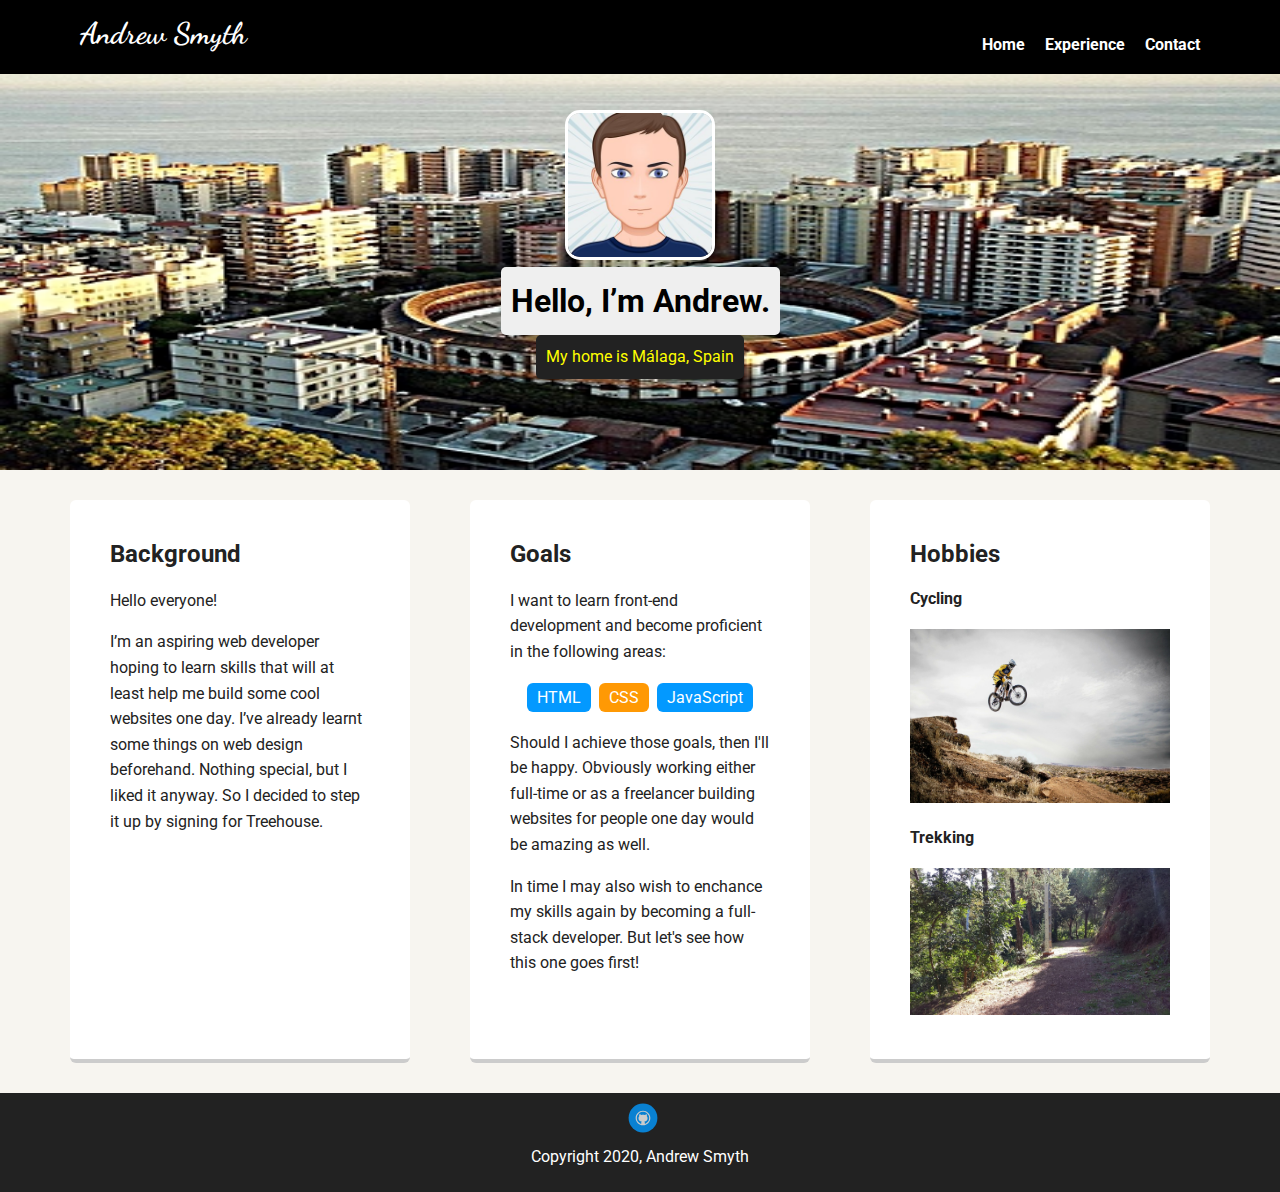
<file: portfolio_update_v1/index.html>
<!doctype html>
<html lang="en">
<head>
  <meta charset="utf-8">
  <title>Andrew Smyth's Profile</title>
  <meta name="viewport" content="width=device-width, initial-scale=1.0">
  <link rel="stylesheet" href="styles.css">
  <link href="https://fonts.googleapis.com/css?family=Muli%7CRoboto:400,300,500,700,900" rel="stylesheet">
  <link href="https://fonts.googleapis.com/css2?family=Dancing+Script:wght@600&display=swap" rel="stylesheet">
</head>
  <body>

    <nav>
        <ul class="nav">
          <li class="name">Andrew Smyth</li>
          <li class="menu-options"><a href="index.html">Home</a></li>
          <li class="menu-options"><a href="experience.html">Experience</a></li>
          <li class="menu-options"><a href="contact.html">Contact</a></li>
        </ul>
      </nav>

    <header class="main_page">
      <img src="images/rsz_myavatar.jpg" alt="Picture of Andrew Smyth" class="profile-image">
      <h1 class="tag name">Hello, I’m Andrew.</h1>
      <p class="tag location">My home is Málaga, Spain</p>
    </header>

    <main class="flex">
      <section class="card">
        <h2>Background</h2>
        <p>Hello everyone!</p>
        <p>I’m an aspiring web developer hoping to learn skills that will at least help me build some cool websites one day. I’ve already learnt some things on web design beforehand. Nothing special, but I liked it anyway. So I decided to step it up by signing for Treehouse.</p>
      </section> 

      <section class="card">
        <h2>Goals</h2>
        <p>I want to learn front-end development and become proficient in the following areas:</p>
        <ul class="skills">
          <li>HTML</li>
          <li>CSS</li>
          <li>JavaScript</li>
        </ul>
        <p>Should I achieve those goals, then I'll be happy. Obviously working either full-time or as a freelancer building websites for people one day would be amazing as well.</p>
        <p>In time I may also wish to enchance my skills again by becoming a full-stack developer. But let's see how this one goes first!</p>
      </section>
      
      <section class="card">
        <h2>Hobbies</h2>
        <div>
          <h4>Cycling</h4>
          <img src="images/utah-95032_1280.jpg" alt="Mountain biking" class="hobby-img">
          <!-- Image credit: David Mark/Pixabay.com -->
        </div>
        <div>
          <h4>Trekking</h4>
          <img src="images/64BF9730-8A74-40CE-8981-32B7DBEE4A84_1_105_c.jpeg" alt="Park in Spain" class="hobby-img">
          <!-- Image credit: My own -->
        </div>
      </section>

    </main>
    <footer>
      <ul>
        <li><a href="https://github.com/andrewsmyth09" target="_blank" class="social github">Github</a></li>
      </ul>
      <p class="copyright">Copyright 2020, Andrew Smyth</p>
    </footer>
  </body>
  </html>

  <!-- HTML check returned no errors -->
</file>
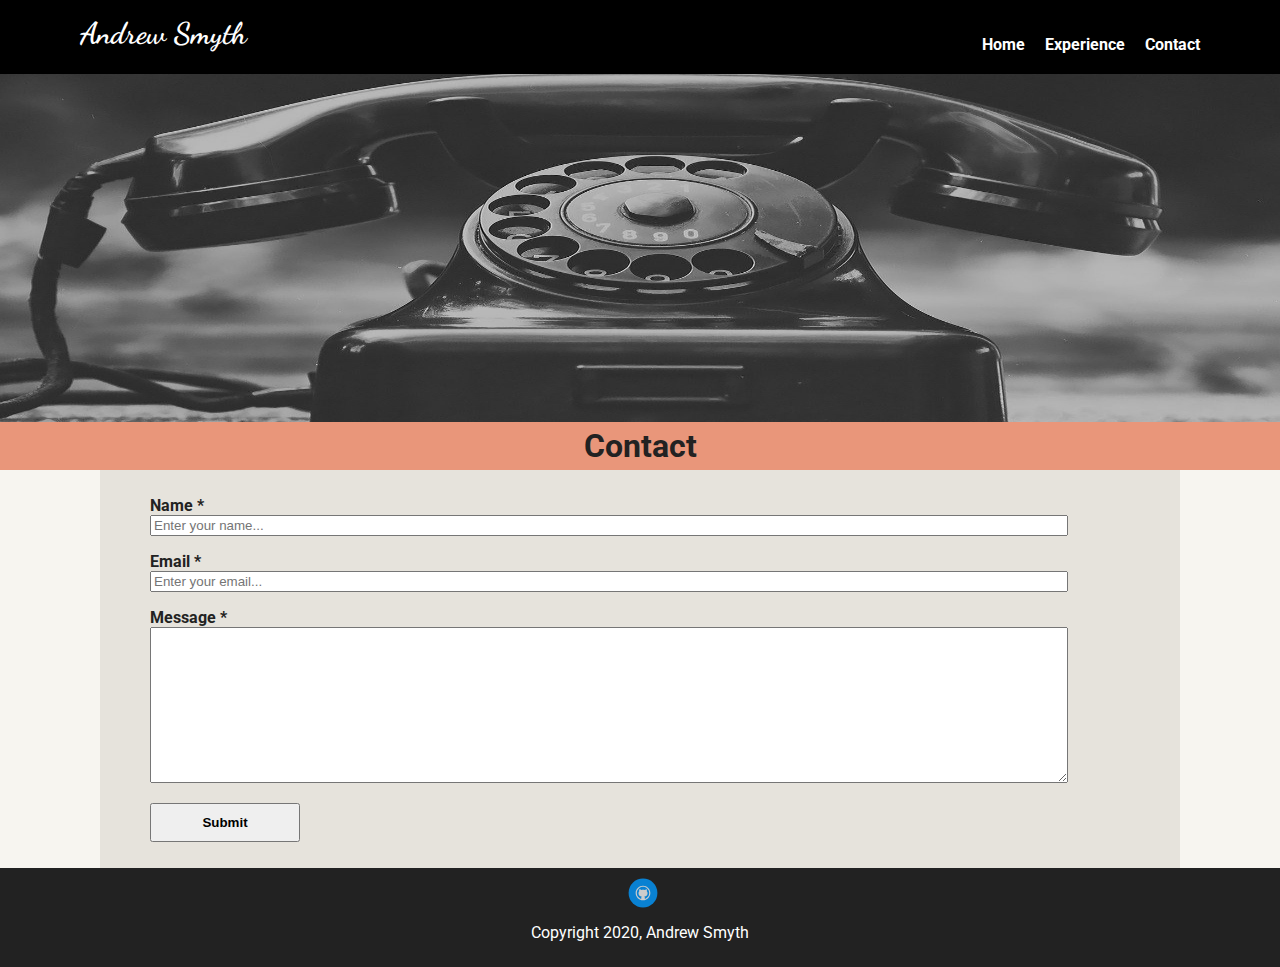
<file: portfolio_update_v1/contact.html>
<!doctype html>
<html lang="en">

<head>
  <meta charset="utf-8">
  <title>Andrew Smyth's Profile</title>
  <meta name="viewport" content="width=device-width, initial-scale=1.0">
  <link rel="stylesheet" href="styles.css">
  <link href="https://fonts.googleapis.com/css?family=Muli%7CRoboto:400,300,500,700,900" rel="stylesheet">
  <link href="https://fonts.googleapis.com/css2?family=Dancing+Script:wght@600&display=swap" rel="stylesheet">
</head>

<body>

  <nav>
    <ul class="nav">
      <li class="name">Andrew Smyth</li>
      <li class="menu-options"><a href="index.html">Home</a></li>
      <li class="menu-options"><a href="experience.html">Experience</a></li>
      <li class="menu-options"><a href="contact.html">Contact</a></li>
    </ul>
  </nav>

  <header class="contact_header">
    <h1 class="tag_alternative">Contact</h1>
  </header>

  <main class="flex">
    <form action="contact.html" method="post" class="contact_form">
      <ul>
        <li><label for="name">Name *</label></li>
        <li><input type="text" name="user_name" id="name" placeholder="Enter your name..."></li>
      </ul>
      <ul>
        <li><label for="email">Email *</label></li>
        <li><input type="email" name="user_email" id="email" placeholder="Enter your email..."></li>
      </ul>
      <ul>
        <li><label for="message">Message *</label></li>
        <li><textarea name="user_message" id="message" rows="10"></textarea></li>
      </ul>
      <ul>
        <li><button type="submit">Submit</button></li>
      </ul>
    </form>
  </main>
  
  <footer>
    <ul>
      <li><a href="https://github.com/andrewsmyth09" class="social github">Github</a></li>
    </ul>
    <p class="copyright">Copyright 2020, Andrew Smyth</p>
  </footer>
</body>

</html>

<!-- HTML check returned no errors -->
</file>
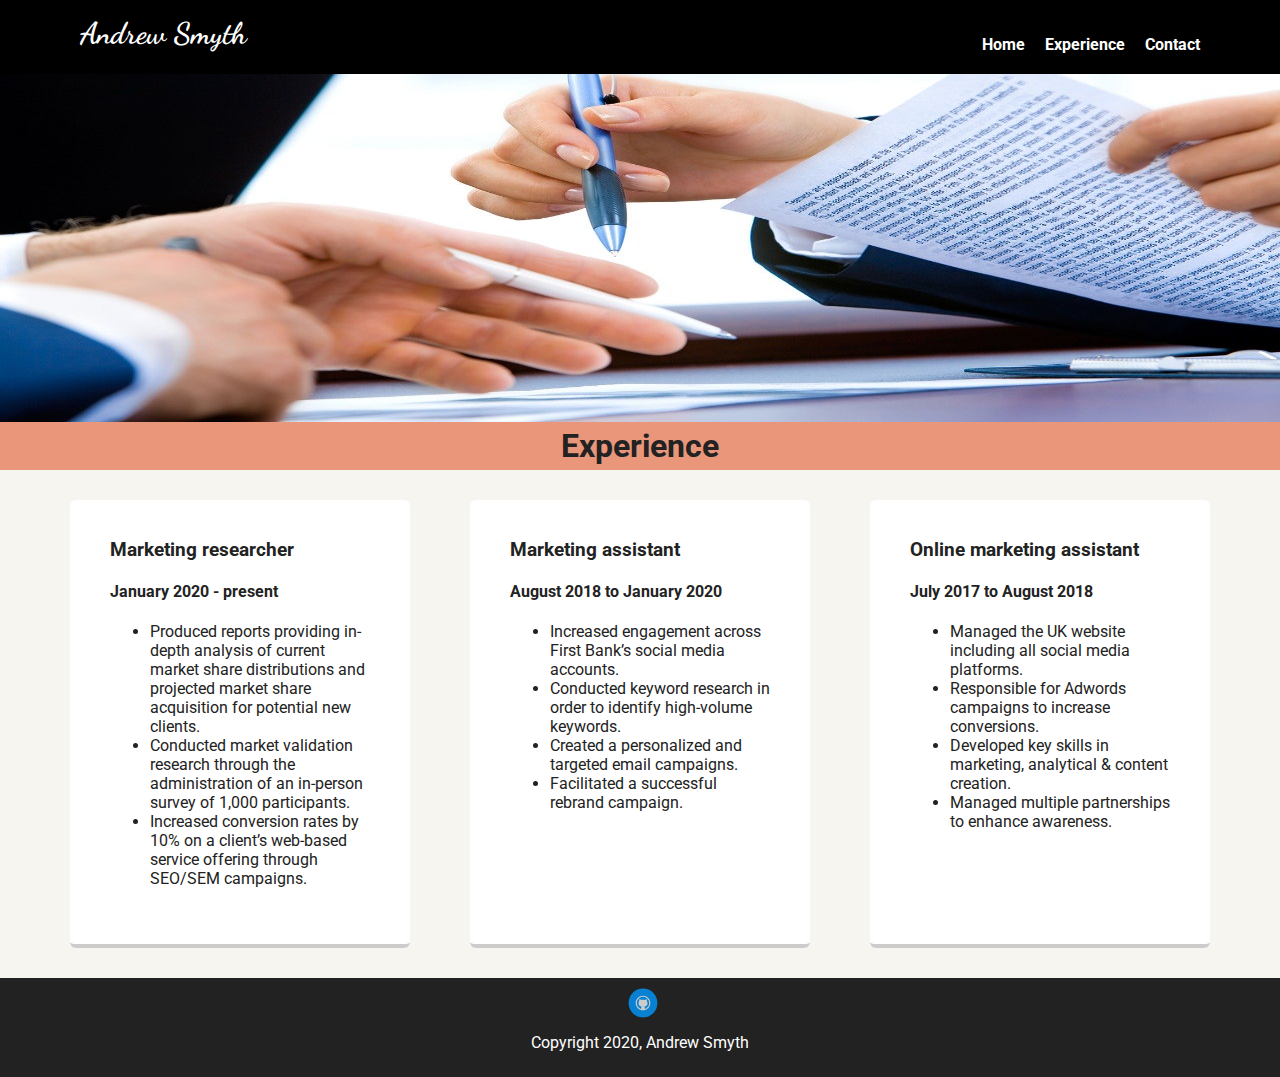
<file: portfolio_update_v1/experience.html>
<!doctype html>
<html lang="en">

<head>
  <meta charset="utf-8">
  <title>Andrew Smyth's Profile</title>
  <meta name="viewport" content="width=device-width, initial-scale=1.0">
  <link rel="stylesheet" href="styles.css">
  <link href="https://fonts.googleapis.com/css?family=Muli%7CRoboto:400,300,500,700,900" rel="stylesheet">
  <link href="https://fonts.googleapis.com/css2?family=Dancing+Script:wght@600&display=swap" rel="stylesheet">
</head>

<body>

  <nav>
    <ul class="nav">
      <li class="name">Andrew Smyth</li>
      <li class="menu-options"><a href="index.html">Home</a></li>
      <li class="menu-options"><a href="experience.html">Experience</a></li>
      <li class="menu-options"><a href="contact.html">Contact</a></li>
    </ul>
  </nav>

  <header class="experience_header">
    <h1 class="tag_alternative">Experience</h1>
  </header>

  <main class="flex">
    <section class="card">

      <h3>Marketing researcher</h3>
      <h4>January 2020 - present</h4>
      <ul class="job-experience">
        <li class="tasks">Produced reports providing in-depth analysis of current market share distributions and
          projected market share acquisition for potential new clients.</li>
        <li class="tasks">Conducted market validation research through the administration of an in-person survey of
          1,000 participants.</li>
        <li class="tasks">Increased conversion rates by 10% on a client’s web-based service offering through SEO/SEM
          campaigns.</li>
      </ul>
    </section>

    <section class="card">
      <h3>Marketing assistant</h3>
      <h4>August 2018 to January 2020</h4>
      <ul class="job-experience">
        <li class="tasks">Increased engagement across First Bank’s social media accounts.</li>
        <li class="tasks">Conducted keyword research in order to identify high-volume keywords.</li>
        <li class="tasks">Created a personalized and targeted email campaigns.</li>
        <li class="tasks">Facilitated a successful rebrand campaign.</li>
      </ul>
    </section>

    <section class="card">
      <h3>Online marketing assistant</h3>
      <h4>July 2017 to August 2018</h4>
      <ul class="job-experience">
        <li class="tasks">Managed the UK website including all social media platforms.</li>
        <li class="tasks">Responsible for Adwords campaigns to increase conversions.</li>
        <li class="tasks">Developed key skills in marketing, analytical & content creation.</li>
        <li class="tasks">Managed multiple partnerships to enhance awareness.</li>
      </ul>
    </section>

  </main>
  <footer>
    <ul>
      <li><a href="https://github.com/andrewsmyth09" class="social github">Github</a></li>
    </ul>
    <p class="copyright">Copyright 2020, Andrew Smyth</p>
  </footer>
</body>

</html>

<!-- HTML check returned no errors -->
</file>
<file: portfolio_update_v1/styles.css>
/* Global Layout Set-up */
* { 
  box-sizing: border-box;
}

  
body {
  margin: 0;
  padding: 0;
  text-align: center;
  font-family: 'Roboto', sans-serif;
  color: #222;
  background: #f7f5f0;
}
/* Link Styles */

a {
  text-decoration: none;
  color: #999;
}
a:hover {
  color: #6633ff;
}

/* Section Styles */

nav {
  width: 100%;
  background: black;
  min-height: 30px;
  padding: 10px;
  position: fixed;
  text-align: center;
  z-index: 1;
}
.nav {
  display: flex;
  justify-content: space-around;
  font-weight: 700;
  list-style-type: none;
  margin: 0 auto;
  padding: 0;
  color: white;
}

.nav .name {
    display: block;
    margin-right: auto;
    color: white;
    font-family: 'Dancing Script', cursive;
    font-size: 30px;
}
.nav li {
  padding: 5px 10px 10px 10px;
}
.nav a {
  transition: all .5s;
  color: white;
}

/* Changed hover settings */

.nav a:hover {
  background-color: whitesmoke;
  border-radius: 5px;
  padding: 10px;
  color: #222;
}

.nav .menu-options {
  margin-top: 20px;
}

/* Default header settings */

header {
  text-align: center;
  background-size: cover;
  overflow: hidden;
  padding-top: 60px;
  line-height: 1.5;
  min-height: 400px;
  position: relative;
}
.main_page {
  background: url('images/rsz_malaga_arena2004.jpg') no-repeat top center ;
  background-size: 100% 100%;
}

/* 

Experience page header settings 
Image credit: Aymanejed/Pixabay.com

*/

.experience_header {
  background: url('images/laptop-3196481_1280.jpg') no-repeat top center;
  background-size: 100% 100%;
}

/* 

Experience page header settings 
Image credit: Alexas_Fotos/Pixabay.com

*/

.contact_header {
  background: url('images/phone-3594206_1280.jpg') no-repeat top center;
  background-size: 100% 100%;
}

header .profile-image {
  margin-top: 50px;
  width: 150px;
  height: 150px;
  border-radius: 10%;
  border: 3px solid white;
  transition: all .5s;
}
header .profile-image:hover {
  transform: scale(1.5) rotate(360deg);
}
.tag {
  background-color: #efefef;
  color: black;
  padding: 10px;
  border-radius: 5px;
  display: table;
  margin: auto;
} 

.tag_alternative {
  margin-bottom: 0;
  background-color: darksalmon;
  position: absolute;
  bottom: 0;
  width: 100%;
}

.location {
  background-color: #222;
  color: yellow;
}
.card {
  margin: 30px;
  padding: 20px 40px 40px;
  width: 500px;
  text-align: left;
  background: #fff;
  border-bottom: 4px solid #ccc;
  border-radius: 6px;
  transition: all .5s;
}
.card:hover {
  border-color: #ff99ff;
}

ul.skills {
  padding: 0;
  text-align: center;
}

.skills li {
  border-radius: 6px;
  display: inline-block;
  background: #ff9904;
  color: white;
  padding: 5px 10px;
  margin: 2px;
}

.skills li:nth-child(odd) {
  background: #0399ff;
}

/* Hobby card */

.hobby-img {
  width: 100%;
  height: 10%;
}

footer {
  width: 100%;
  min-height: 10px;
  padding: 10px;
  background-color: black;
}

footer .copyright {
  top: -8px;
  font-size: .75em;
  color: white;
}

footer ul {
  list-style-type: none;
  margin: 0;
  padding: 0;
}

footer ul li {
  display: inline-block;
}

a.social {
  display: inline-block;
  text-indent: -9999px;
  margin-left: 5px;
  width: 30px;
  height: 30px;
  background-size: 30px 30px;
  opacity: .8;
  transition: all .5s;
}
a.github {
  background-image: url(images/github.svg);
}
a.social:hover {
  opacity: 1;
}
.clearfix {
  clear: both;
}

/* Contact form */

.contact_form {
  height: 100%;
  width: 90%;
  margin: auto;
  background-color: #e6e3dc;
  padding: 10px;
}

.contact_form li {
  list-style: none;
  text-align: left;
  font-weight: bold;
}

.contact_form input, textarea {
  width: 90%;
}

button {
  font-weight: bold;
  padding: 10px;
  width: 150px;
}

/* Styles for larger screens */
@media screen and (min-width: 720px) {
  
  .flex {
      display: -ms-flexbox;      /* TWEENER - IE 10 */
      display: flex; 
      max-width: 1200px;
      -ms-flex-pack: distribute;
      justify-content: space-around;
      margin: 0 auto;
  }

  header {
    min-height: 470px;
  }

  .nav {
    max-width: 1200px;
    padding: 0 30px;
  }

  main p {
    line-height: 1.6em;
  }

  footer {
    font-size: 1.3em;
    /* max-width: 1200px; */
    width: 100%;
    /* margin: 40px auto; */
    background-color: #222;
    color: #efefef;
  }

}

/* No errors found but 2 warnings on lines 184 & 187 */
</file>
